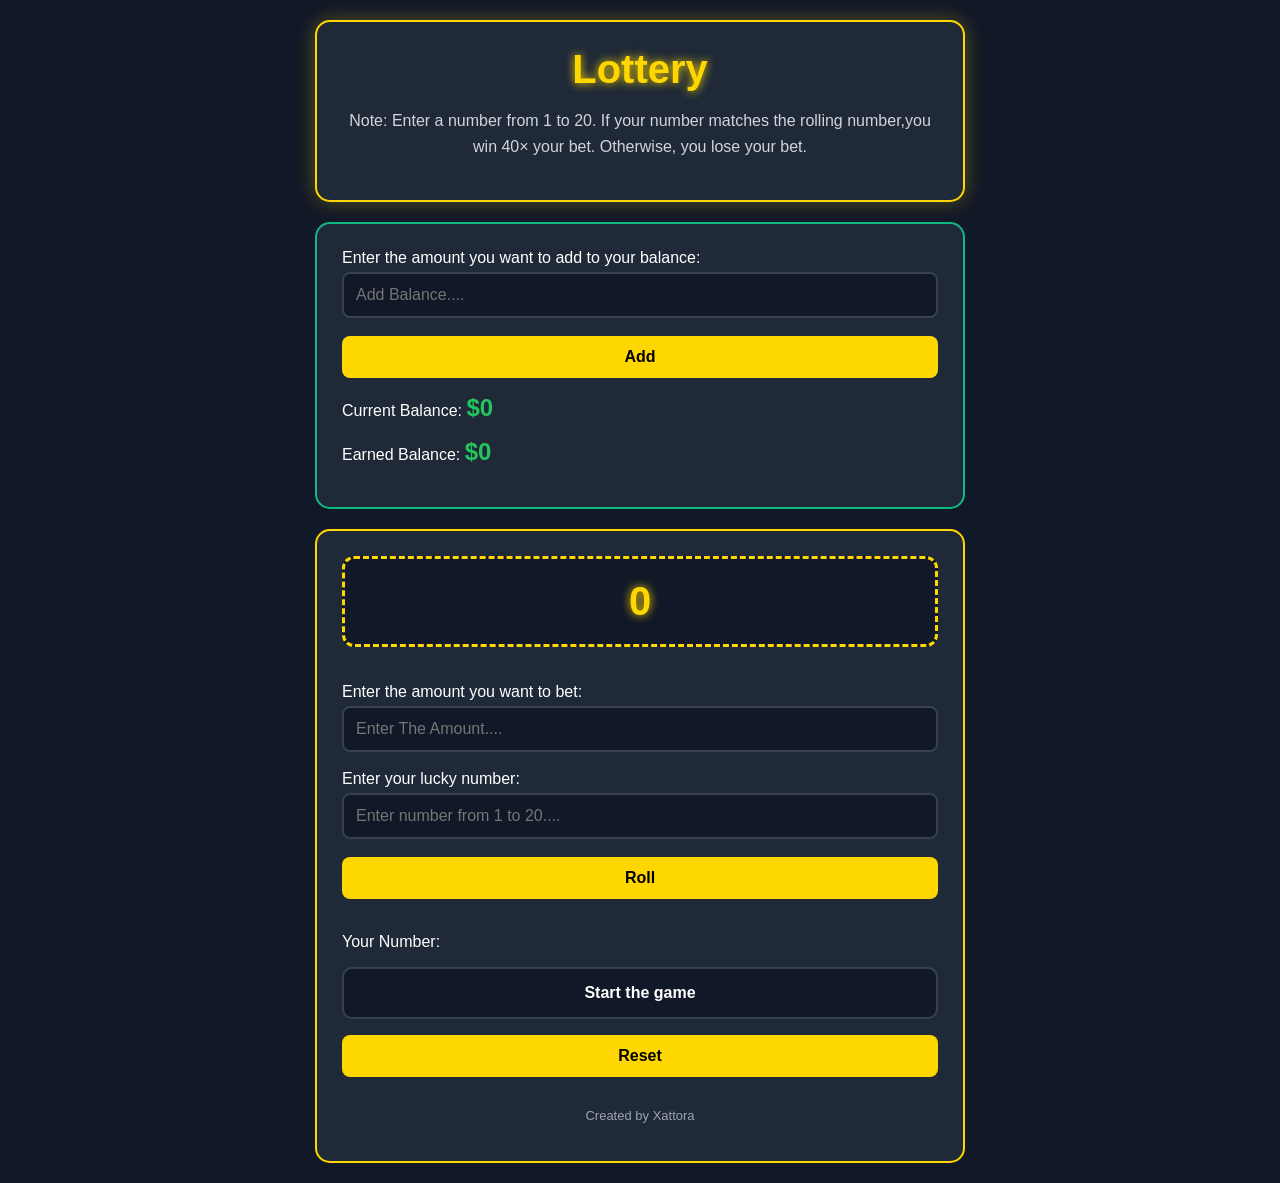
<file: index.html>
<!DOCTYPE html>
<html lang="en">
<head>
    <meta charset="UTF-8">
    <meta name="viewport" content="width=device-width, initial-scale=1.0">
    <title>Lottery</title>
    <link rel="stylesheet" href="random.css">
</head>
<body>
   <div id="header">
     <h1>Lottery</h1>
    <p>Note: Enter a number from 1 to 20. If your number matches the rolling number,you win 40× your bet. Otherwise, you lose your bet.</p>
   </div>

   <div id="body">
    <label for="inputBal">Enter the amount you want to add to your balance: </label>
        <input type="number" id="inputBal" placeholder="Add Balance...."><br><br>

        <button id="inputBut">Add</button>

        <p>Current Balance: <span id="currentBal">$0</span></p>
        <p>Earned Balance: <span id="earnedBal">$0</span></p>
   </div>

    <div>     
        <label for="" id="labelNum">0</label><br><br>
        <label for="betNumber">Enter the amount you want to bet: </label>
        <input type="number" id="betNumber" placeholder="Enter The Amount...."><br><br>
        <label for="inputNum">Enter your lucky number: </label>
        <input type="number" id="inputNum" placeholder="Enter number from 1 to 20...."><br><br> 
        <button id="rollBut">Roll</button><br><br>
        <p>Your Number: <span id="yourNum"></span></p>
        <p id="result">Start the game</p>
         <button id="resBut">Reset</button><br><br>
        <p id="credit">Created by Xattora</p>
    </div>
    <script src="random.js"></script>
</body>
</html>
</file>
<file: random.css>
* {
    box-sizing: border-box;
}

body {
    margin: 0;
    padding: 20px;

    font-family: Arial, sans-serif;

    background: #111827;
    color: white;

    display: flex;
    flex-direction: column;
    align-items: center;
    gap: 20px;

    min-height: 100vh;
}

/* Header */

#header {
    width: 100%;
    max-width: 650px;

    background: #1f2937;

    padding: 25px;

    border-radius: 15px;

    border: 2px solid gold;

    text-align: center;

    box-shadow: 0 0 20px rgba(255, 215, 0, 0.3);
}

#header h1 {
    margin: 0;

    color: gold;

    font-size: 40px;

    text-shadow: 0 0 10px gold;
}

#header p {
    color: #d1d5db;
    line-height: 1.6;
}

/* Balance Section */

#body {
    width: 100%;
    max-width: 650px;

    background: #1f2937;

    padding: 25px;

    border-radius: 15px;

    border: 2px solid #10b981;
}

#currentBal {
    color: #22c55e;
    font-size: 24px;
    font-weight: bold;
}

#earnedBal {
    color: #22c55e;
    font-size: 24px;
    font-weight: bold;
}

/* Game Section */

#body + div {
    width: 100%;
    max-width: 650px;

    background: #1f2937;

    padding: 25px;

    border-radius: 15px;

    border: 2px solid gold;
}

/* Inputs */

input {
    width: 100%;

    padding: 12px;

    margin-top: 5px;

    border: 2px solid #374151;

    border-radius: 8px;

    background: #111827;

    color: white;

    font-size: 16px;
}

input:focus {
    outline: none;

    border-color: gold;

    box-shadow: 0 0 10px rgba(255, 215, 0, 0.4);
}

/* Buttons */

button {
    width: 100%;

    padding: 12px;

    border: none;

    border-radius: 8px;

    background: gold;

    color: black;

    font-size: 16px;

    font-weight: bold;

    cursor: pointer;

    transition: 0.2s;
}

button:hover {
    transform: scale(1.03);

    box-shadow: 0 0 15px rgba(255, 215, 0, 0.6);
}

/* Rolling Number Display */

#labelNum {
    display: block;

    text-align: center;

    padding: 20px;

    background: #111827;

    border: 3px dashed gold;

    border-radius: 12px;

    color: gold;

    font-size: 40px;

    font-weight: bold;

    text-shadow: 0 0 10px gold;
}

/* Result */

#result {
    padding: 15px;

    border-radius: 10px;

    background: #111827;

    border: 2px solid #374151;

    text-align: center;

    font-weight: bold;
}

/* Credit */

#credit {
    text-align: center;

    color: #9ca3af;

    font-size: 13px;
}

/* Mobile */

@media (max-width: 600px) {

    #header h1 {
        font-size: 32px;
    }

    #labelNum {
        font-size: 30px;
    }
}
</file>
